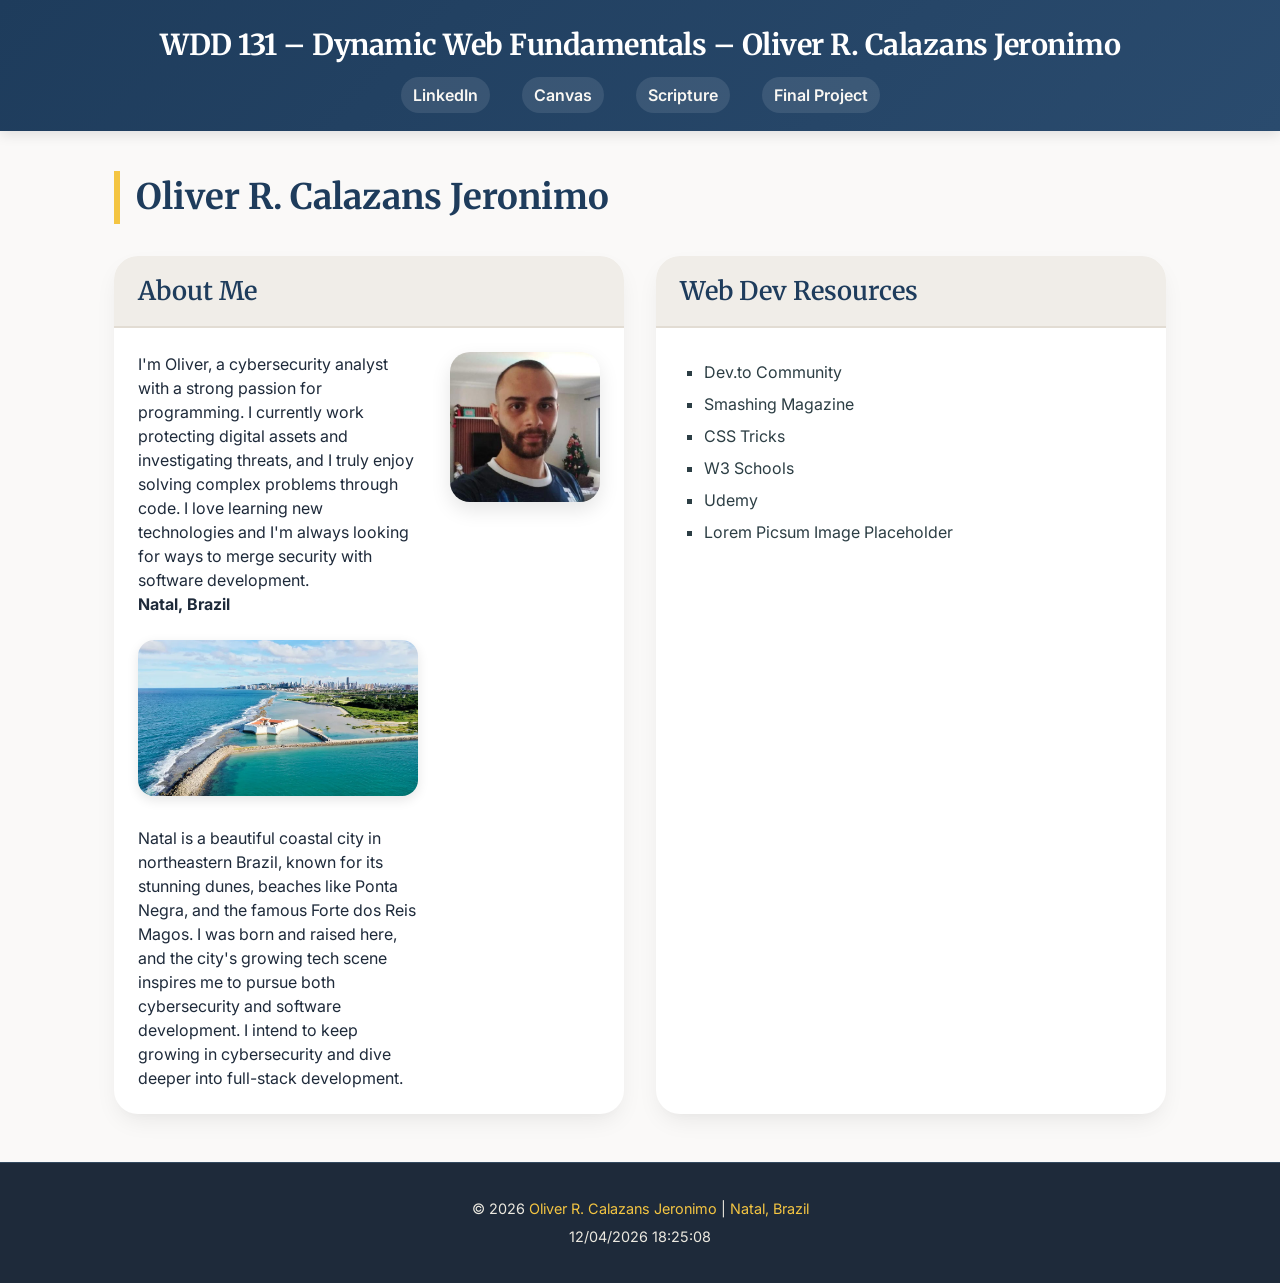
<file: index.html>
<!DOCTYPE html>
<html lang="en">
<head>
    <meta charset="UTF-8">
    <meta name="viewport" content="width=device-width, initial-scale=1.0">
    <title>WDD 131 – Dynamic Web Fundamentals – Oliver R. Calazans Jeronimo</title>
    <meta name="description" content="WDD 131 – Dynamic Web Fundamentals – Oliver R. Calazans Jeronimo. Cybersecurity analyst and aspiring software developer from Natal, Brazil.">
    <meta name="author" content="Oliver R. Calazans Jeronimo">
    <link rel="preconnect" href="https://fonts.googleapis.com">
    <link rel="preconnect" href="https://fonts.gstatic.com" crossorigin>
    <link href="https://fonts.googleapis.com/css2?family=Inter:opsz,wght@14..32,300;14..32,400;14..32,600;14..32,700&family=Merriweather:ital,wght@0,400;0,700;1,400&display=swap" rel="stylesheet">
    <link rel="stylesheet" href="styles/base.css">
    <script src="scripts/getdates.js" defer></script>
</head>
<body>
    <header>
        <span id="course-title">WDD 131 – Dynamic Web Fundamentals – Oliver R. Calazans Jeronimo</span>
        <nav aria-label="Main navigation">
            <ul>
                <li><a href="https://www.linkedin.com/in/olivercalazans" target="_blank" rel="noopener noreferrer">LinkedIn</a></li>
                <li><a href="https://byupw.instructure.com/" target="_blank" rel="noopener noreferrer">Canvas</a></li>
                <li><a href="https://www.churchofjesuschrist.org/study/scriptures/bofm/1-ne/3?lang=eng&id=p7#p7" target="_blank" rel="noopener noreferrer">Scripture</a></li>
                <li><a href="#" id="project-placeholder">Final Project</a></li>
            </ul>
        </nav>
    </header>

    <main>
        <h1>Oliver R. Calazans Jeronimo</h1>
        <div class="cards-container">
            <section class="card">
                <h2>About Me</h2>
                <div class="card-content about-grid">
                    <div class="about-text">
                        <p>I'm Oliver, a cybersecurity analyst with a strong passion for programming. I currently work protecting digital assets and investigating threats, and I truly enjoy solving complex problems through code. I love learning new technologies and I'm always looking for ways to merge security with software development.</p>
                        <p><strong>Natal, Brazil</strong></p>
                        <div class="city-image-wrapper">
                            <img src="images/natal.webp" alt="Panorama of Natal, Brazil" class="city-img">
                        </div>
                        <p class="full-width-text">Natal is a beautiful coastal city in northeastern Brazil, known for its stunning dunes, beaches like Ponta Negra, and the famous Forte dos Reis Magos. I was born and raised here, and the city's growing tech scene inspires me to pursue both cybersecurity and software development. I intend to keep growing in cybersecurity and dive deeper into full-stack development.</p>
                    </div>
                    <div class="about-image">
                        <img src="images/myself.jpeg" alt="Oliver R. Calazans Jeronimo - profile photo" class="profile-img">
                    </div>
                </div>
            </section>

            <section class="card">
                <h2>Web Dev Resources</h2>
                <div class="card-content">
                    <div class="card-text">
                        <ul>
                            <li>Dev.to Community</li>
                            <li>Smashing Magazine</li>
                            <li>CSS Tricks</li>
                            <li>W3 Schools</li>
                            <li>Udemy</li>
                            <li>Lorem Picsum Image Placeholder</li>
                        </ul>
                    </div>
                </div>
            </section>
        </div>
    </main>

    <footer>
        <p>© <span id="currentyear"></span> <a href="https://www.linkedin.com/in/olivercalazans" target="_blank" rel="noopener noreferrer">Oliver R. Calazans Jeronimo</a> | <a href="#" target="_blank">Natal, Brazil</a></p>
        <p id="lastModified"></p>
    </footer>
</body>
</html>
</file>
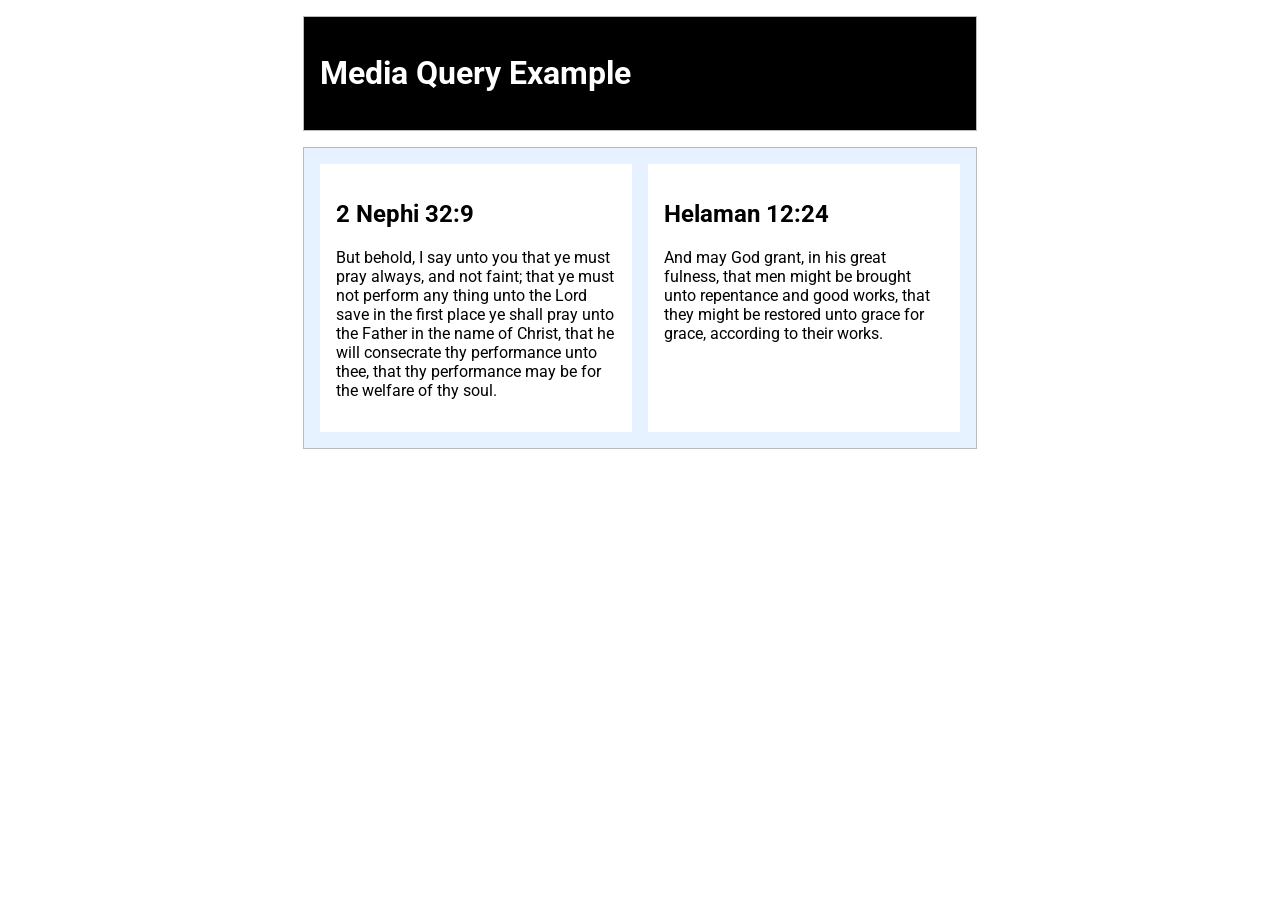
<file: week02/media-query.html>
<!DOCTYPE html>
<html>
<head>
    <meta charset="UTF-8">
    <meta name="viewport" content="width=device-width, initial-scale=1.0">
    <meta name="author" content="Oliver R. Calazans Jeronimo">
    <meta name="description" content="Media query learning activity example page.">
    <link rel="preconnect" href="https://fonts.googleapis.com">
    <link rel="preconnect" href="https://fonts.gstatic.com" crossorigin>    
    <link rel="stylesheet" href="https://fonts.googleapis.com/css2?family=Roboto&display=swap">
    <link rel="stylesheet" href="styles/media-query.css">
    <link rel="stylesheet" href="styles/media-query-large.css">
    <title>WDD 131 - Media Query Example</title>
</head>

<body>
    <header>
        <h1>Media Query Example</h1>
    </header>

    <main>
        <section>
            <h2>2 Nephi 32:9</h2>
            <p>
                But behold, I say unto you that ye must pray always, and not faint; 
                that ye must not perform any thing unto the Lord save in the first 
                place ye shall pray unto the Father in the name of Christ, that he will 
                consecrate thy performance unto thee, that thy performance may be for 
                the welfare of thy soul.
            </p>
        </section>
        <section>
            <h2>Helaman 12:24</h2>
            <p>
                And may God grant, in his great fulness, that men might be brought unto
                repentance and good works, that they might be restored unto grace for grace, 
                according to their works.
            </p>
        </section>
    </main>
</body>
</html>
</file>
<file: styles/base.css>
* {
    margin: 0;
    padding: 0;
    box-sizing: border-box;
}

body {
    font-family: 'Inter', sans-serif;
    background-color: #faf9f8;
    color: #1e2a3a;
    line-height: 1.5;
}

header {
    background: linear-gradient(135deg, #1e3c5c 0%, #2a4b6e 100%);
    color: white;
    text-align: center;
    padding: 1.5rem 1rem;
    box-shadow: 0 4px 12px rgba(0,0,0,0.1);
}

#course-title {
    display: block;
    font-size: 1.8rem;
    font-weight: 700;
    letter-spacing: -0.5px;
    font-family: 'Merriweather', serif;
    margin-bottom: 1rem;
}

nav ul {
    display: flex;
    justify-content: center;
    gap: 2rem;
    list-style: none;
    flex-wrap: wrap;
}

nav a {
    color: #f9f7f3;
    text-decoration: none;
    font-weight: 600;
    padding: 0.5rem 0.75rem;
    border-radius: 40px;
    transition: all 0.2s ease;
    background-color: rgba(255,255,255,0.1);
}

nav a:hover {
    background-color: #f4c542;
    color: #1e2a3a;
    transform: translateY(-2px);
    box-shadow: 0 4px 8px rgba(0,0,0,0.15);
}

main {
    max-width: 1100px;
    margin: 2.5rem auto;
    padding: 0 1.5rem;
}

h1 {
    font-size: 2.2rem;
    font-family: 'Merriweather', serif;
    color: #1e3c5c;
    border-left: 6px solid #f4c542;
    padding-left: 1rem;
    margin-bottom: 2rem;
}

.cards-container {
    display: grid;
    grid-template-columns: repeat(auto-fit, minmax(320px, 1fr));
    gap: 2rem;
}

.card {
    background: white;
    border-radius: 24px;
    box-shadow: 0 10px 25px -5px rgba(0,0,0,0.08), 0 8px 10px -6px rgba(0,0,0,0.02);
    overflow: hidden;
    transition: transform 0.2s, box-shadow 0.2s;
}

.card:hover {
    transform: translateY(-4px);
    box-shadow: 0 20px 30px -12px rgba(0,0,0,0.15);
}

.card h2 {
    background-color: #f0ede8;
    padding: 1rem 1.5rem;
    font-size: 1.6rem;
    font-weight: 600;
    color: #1e3c5c;
    border-bottom: 2px solid #e2dcd3;
    font-family: 'Merriweather', serif;
}

.card-content {
    padding: 1.5rem;
}

.card-text p {
    margin-bottom: 1rem;
    color: #2c3e44;
}

.card-text ul {
    list-style-type: square;
    padding-left: 1.5rem;
    margin: 0.5rem 0;
}

.card-text li {
    margin: 0.5rem 0;
    color: #2c3e44;
}

footer {
    background-color: #1e2a3a;
    color: #ece9e0;
    text-align: center;
    padding: 1.8rem 1rem;
    margin-top: 3rem;
    font-size: 0.9rem;
    border-top: 1px solid #33495f;
}

footer p {
    margin: 0.4rem 0;
}

footer a {
    color: #f4c542;
    text-decoration: none;
}

footer a:hover {
    text-decoration: underline;
}


.about-grid {
    display: flex;
    gap: 2rem;
    align-items: flex-start;
    flex-wrap: wrap;
}

.about-text {
    flex: 2;
    min-width: 200px;
}

.about-image {
    flex: 1;
    text-align: center;
    min-width: 150px;
}

.profile-img {
    width: 100%;
    max-width: 220px;
    height: auto;
    border-radius: 20px;
    box-shadow: 0 8px 20px rgba(0,0,0,0.1);
    object-fit: cover;
}

.city-image-wrapper {
    text-align: center;
    margin: 1.5rem 0;
}

.city-img {
    max-width: 100%;
    width: auto;
    max-height: 250px;
    border-radius: 16px;
    box-shadow: 0 4px 12px rgba(0,0,0,0.1);
}

.full-width-text {
    width: 100%;
    margin-top: 0.5rem;
}

@media (max-width: 700px) {
    .about-grid {
        flex-direction: column;
    }
    .about-image {
        order: 1;
    }
    .about-text {
        order: 2;
    }
    .profile-img {
        max-width: 180px;
    }
    .city-img {
        max-height: 200px;
    }
}
</file>
<file: week02/styles/media-query.css>
body {
    font-family: 'Roboto', sans-serif;
}

header, main, footer {
    max-width: 640px;
    margin: 1rem auto;
    border: 1px solid #bbb;
    padding: 1rem;
    background-color: #e6f2ff;
}

main {
    display: grid;
    grid-template-columns: 1fr;
    grid-gap: 1rem;
}

section {
    padding: 1rem;
    background-color: #fff;
}
</file>
<file: week02/styles/media-query-large.css>
body {
    font-family: 'Roboto', sans-serif;
}

header, main, footer {
    max-width: 640px;
    margin: 1rem auto;
    border: 1px solid #bbb;
    padding: 1rem;
    background-color: #e6f2ff;
}

main {
    display: grid;
    grid-template-columns: 1fr;
    grid-gap: 1rem;
}

section {
    padding: 1rem;
    background-color: #fff;
}

@media screen and (min-width: 500px) {
  header {
    background-color: #000;
    color: #fff;
  }
  
  main {
    grid-template-columns: 1fr 1fr;
  }
}
</file>
